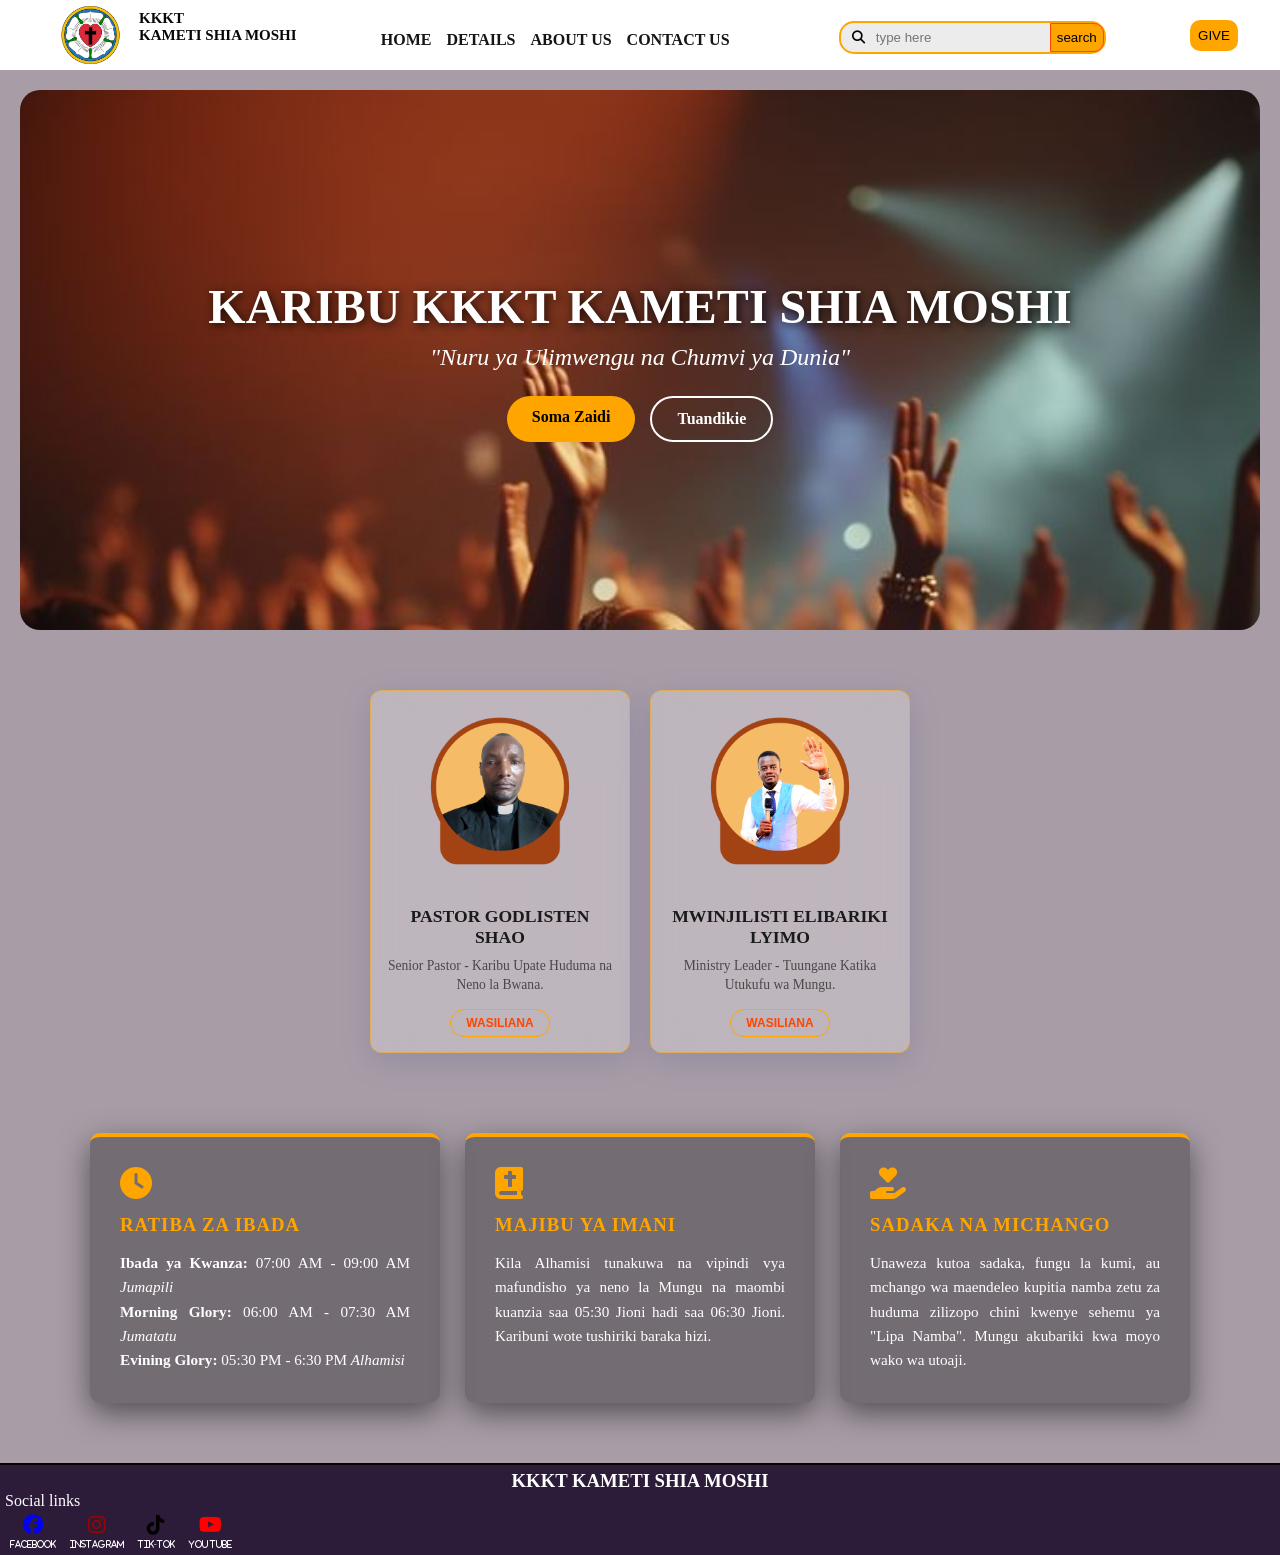
<file: index.html>
<!DOCTYPE html>
<html lang="Eng">
    <head>
        <title>KAMETI DASHBOARD</title>
        <meta charset="UTF-8">
        <meta name="viewport" content="width=device-width, initial-scale=1.0">
        <link rel="stylesheet" href="web.css">
        <link rel="stylesheet" href="https://cdnjs.cloudflare.com/ajax/libs/font-awesome/6.4.0/css/all.min.css"/>
    </head>
    <body>
        <header>
            <div class="logo">
                <img src="assert/logo.png" alt="lutheran logo">
                <h2>KKKT <br> KAMETI SHIA MOSHI</h2>
            </div>
            <nav>
                <ul id="bar">
                    <li><a href="index.html">HOME</a></li>
                    <li><a href="details.html">DETAILS</a></li>
                    <li><a href="about.html">ABOUT US</a></li>
                    <li><a href="contact.html">CONTACT US</a></li>
                </ul>
            </nav>

            <div class="search-container">
                <button class="btn1"><i class="fas fa-search"></i></button>
                <input type="search" placeholder="type here" name="search" id="search">
                <button>search</button>
            </div>

            <div class="btn-give">
                <button>GIVE</button>
            </div>
        </header>
        <main>
            <section class="hero-section">
                <div class="hero-content">
                    <h1>KARIBU KKKT KAMETI SHIA MOSHI</h1>
                    <p>"Nuru ya Ulimwengu na Chumvi ya Dunia"</p>
                    <div class="hero-btns">
                        <a href="about.html" class="btn-primary">Soma Zaidi</a>
                        <a href="contact.html" class="btn-secondary">Tuandikie</a>
                    </div>
                </div>
            </section>

            <section class="leaders">
        <div class="leader-grid">
            <div class="card">
                <img src="./assert/mchungaji.png" alt="Pastor">
                <div class="card-info">
                    <h3>PASTOR GODLISTEN SHAO</h3>
                    <p>Senior Pastor - Karibu Upate Huduma na Neno la Bwana.</p>
                    <button class="btn-outline">WASILIANA</button>
                </div>
            </div>
            <div class="card">
                <img src="./assert/mwinjilist.png" alt="Grace Mwangi">
                <div class="card-info">
                    <h3>MWINJILISTI ELIBARIKI LYIMO</h3>
                    <p>Ministry Leader - Tuungane Katika Utukufu wa Mungu.</p>
                    <button class="btn-outline">WASILIANA</button>
                </div>
            </div>
        </div>
    </section>
            <div class="details">
                <div class="details-card">
                    <i class="fas fa-clock" style="font-size: 2rem; color: orange;"></i>
                    <h3>RATIBA ZA IBADA</h3>
                    <p><strong>Ibada ya Kwanza:</strong> 07:00 AM - 09:00 AM <em>Jumapili</em></p>
                    <p><strong>Morning Glory:</strong> 06:00 AM - 07:30 AM <em>Jumatatu</em></p>
                    <p><strong>Evining Glory:</strong> 05:30 PM - 6:30 PM <em>Alhamisi</em></p>
                </div>

                <div class="details-card">
                    <i class="fas fa-bible" style="font-size: 2rem; color: orange;"></i>
                    <h3>MAJIBU YA IMANI</h3>
                    <p>Kila Alhamisi tunakuwa na vipindi vya mafundisho ya neno la Mungu na maombi kuanzia saa 05:30 Jioni hadi saa 06:30 Jioni. Karibuni wote tushiriki baraka hizi.</p>
                </div>

                <div class="details-card">
                    <i class="fas fa-hand-holding-heart" style="font-size: 2rem; color: orange;"></i>
                    <h3>SADAKA NA MICHANGO</h3>
                    <p>Unaweza kutoa sadaka, fungu la kumi, au mchango wa maendeleo kupitia namba zetu za huduma zilizopo chini kwenye sehemu ya "Lipa Namba". Mungu akubariki kwa moyo wako wa utoaji.</p>
                </div>
            </div>
        </main>
        <footer>
            <div>
                <h3>KKKT KAMETI SHIA MOSHI</h3>
            </div>
            <div class="foter">
                <p>Social links</p>
                <button class="btn1"><i class="fab fa-facebook"><a href="#">facebook</a></i></button>
                <button class="btn2"><i class="fab fa-instagram"><a href="#">Instagram</a></i></button>
                <button class="btn3"><i class="fab fa-tiktok"><a href="#">Tik-tok</a></i></button>
                <button class="btn4"><i class="fab fa-youtube"><a href="#">YOU tube</a></i></button>
            </div>
            <div>
                <!===== lipa namba =====>
            </div>
        </footer>

        <div class="down-mobile-btn">
            <nav>
                <ul id="bar">
                    <li><a href="index.html">HOME</a></li>
                    <li><a href="details.html">DETAILS</a></li>
                    <li><a href="about.html">ABOUT US</a></li>
                    <li><a href="contact.html">CONTACT US</a></li>
                </ul>
            </nav>
        </div>
    </body>
</html>
</file>
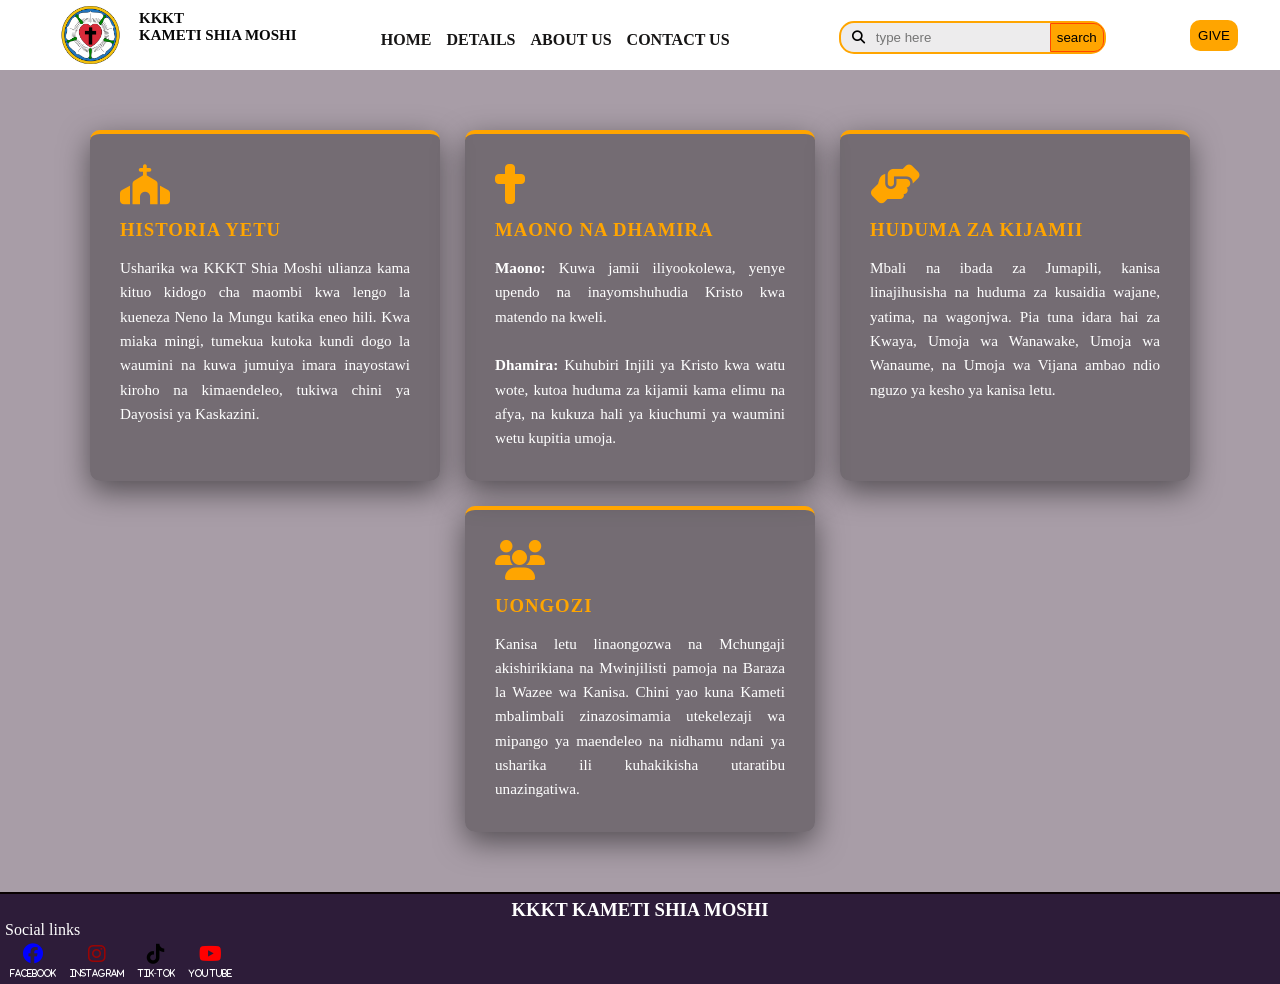
<file: about.html>
<!DOCTYPE html>
<html lang="Eng">
    <head>
        <title>ABOUT DASHBOARD</title>
        <meta charset="UTF-8">
        <meta name="viewport" content="width=device-width, initial-scale=1.0">
        <link rel="stylesheet" href="web.css">
        <link rel="stylesheet" href="https://cdnjs.cloudflare.com/ajax/libs/font-awesome/6.4.0/css/all.min.css"/>
    </head>
    <body>
        <header>
            <div class="logo">
                <img src="assert/logo.png" alt="lutheran logo">
                <h2>KKKT <br> KAMETI SHIA MOSHI</h2>
            </div>
            <nav>
                <ul id="bar">
                    <li><a href="index.html">HOME</a></li>
                    <li><a href="details.html">DETAILS</a></li>
                    <li><a href="about.html">ABOUT US</a></li>
                    <li><a href="contact.html">CONTACT US</a></li>
                </ul>
            </nav>

            <div class="search-container">
                <button class="btn1"><i class="fas fa-search"></i></button>
                <input type="search" placeholder="type here" name="search" id="search">
                <button>search</button>
            </div>

            <div class="btn-give">
                <button>GIVE</button>
            </div>
        </header>
        <main>
            <div class="details">
                <div class="details-card">
                    <i class="fas fa-church" style="font-size: 2.5rem; color: orange;"></i>
                    <h3>HISTORIA YETU</h3>
                    <p>Usharika wa KKKT Shia Moshi ulianza kama kituo kidogo cha maombi kwa lengo la kueneza Neno la Mungu katika eneo hili. Kwa miaka mingi, tumekua kutoka kundi dogo la waumini na kuwa jumuiya imara inayostawi kiroho na kimaendeleo, tukiwa chini ya Dayosisi ya Kaskazini.</p>
                </div>

                <div class="details-card">
                    <i class="fas fa-cross" style="font-size: 2.5rem; color: orange;"></i>
                    <h3>MAONO NA DHAMIRA</h3>
                    <p><strong>Maono:</strong> Kuwa jamii iliyookolewa, yenye upendo na inayomshuhudia Kristo kwa matendo na kweli.<br><br>
                    <strong>Dhamira:</strong> Kuhubiri Injili ya Kristo kwa watu wote, kutoa huduma za kijamii kama elimu na afya, na kukuza hali ya kiuchumi ya waumini wetu kupitia umoja.</p>
                </div>

                <div class="details-card">
                    <i class="fas fa-hands-helping" style="font-size: 2.5rem; color: orange;"></i>
                    <h3>HUDUMA ZA KIJAMII</h3>
                    <p>Mbali na ibada za Jumapili, kanisa linajihusisha na huduma za kusaidia
                         wajane, yatima, na wagonjwa. Pia tuna idara hai za Kwaya, Umoja wa Wanawake, 
                         Umoja wa Wanaume, na Umoja wa Vijana ambao ndio nguzo ya kesho ya kanisa letu.</p>
                </div>

                <div class="details-card">
                    <i class="fas fa-users" style="font-size: 2.5rem; color: orange;"></i>
                    <h3>UONGOZI</h3>
                    <p>Kanisa letu linaongozwa na Mchungaji akishirikiana na Mwinjilisti pamoja na Baraza la Wazee wa Kanisa. 
                    Chini yao kuna Kameti mbalimbali 
                    zinazosimamia utekelezaji wa mipango ya maendeleo na nidhamu ndani ya 
                    usharika ili kuhakikisha utaratibu unazingatiwa.</p>
                </div>
            </div>
        </main>
        <footer>
            <div>
                <h3>KKKT KAMETI SHIA MOSHI</h3>
            </div>
            <div class="foter">
                <p>Social links</p>
                <button class="btn1"><i class="fab fa-facebook"><a href="#">facebook</a></i></button>
                <button class="btn2"><i class="fab fa-instagram"><a href="#">Instagram</a></i></button>
                <button class="btn3"><i class="fab fa-tiktok"><a href="#">Tik-tok</a></i></button>
                <button class="btn4"><i class="fab fa-youtube"><a href="#">YOU tube</a></i></button>
            </div>
            <div>
                <!===== lipa namba =====>
            </div>
        </footer>

        <div class="down-mobile-btn">
            <nav>
                <ul id="bar">
                    <li><a href="index.html">HOME</a></li>
                    <li><a href="details.html">DETAILS</a></li>
                    <li><a href="about.html">ABOUT US</a></li>
                    <li><a href="contact.html">CONTACT US</a></li>
                </ul>
            </nav>
        </div>
    </body>
</html>
</file>
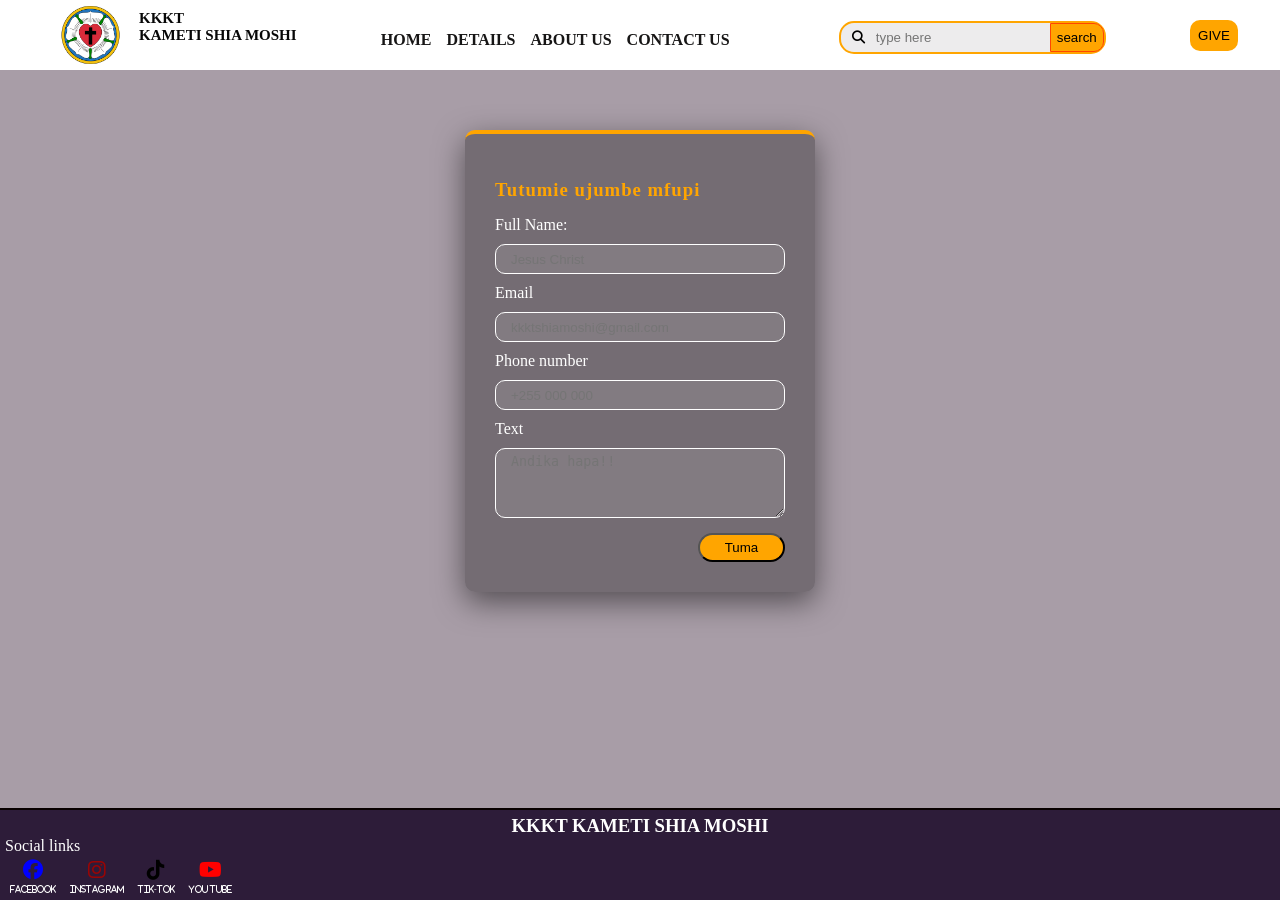
<file: contact.html>
<!DOCTYPE html>
<html lang="Eng">
    <head>
        <title>CONTACT DASHBOARD</title>
        <meta charset="UTF-8">
        <meta name="viewport" content="width=device-width, initial-scale=1.0">
        <link rel="stylesheet" href="web.css">
        <link rel="stylesheet" href="https://cdnjs.cloudflare.com/ajax/libs/font-awesome/6.4.0/css/all.min.css"/>
    </head>
    <body>
        <header>
            <div class="logo">
                <img src="assert/logo.png" alt="lutheran logo">
                <h2>KKKT <br> KAMETI SHIA MOSHI</h2>
            </div>
            <nav>
                <ul id="bar">
                    <li><a href="index.html">HOME</a></li>
                    <li><a href="details.html">DETAILS</a></li>
                    <li><a href="about.html">ABOUT US</a></li>
                    <li><a href="contact.html">CONTACT US</a></li>
                </ul>
            </nav>

            <div class="search-container">
                <button class="btn1"><i class="fas fa-search"></i></button>
                <input type="search" placeholder="type here" name="search" id="search">
                <button>search</button>
            </div>

            <div class="btn-give">
                <button>GIVE</button>
            </div>
        </header>
        <main>
            
            <section>
                <div class="details">
                    <div class="details-card">
                        <div>
                            <h3>Tutumie ujumbe mfupi</h3>
                        </div>
                        <form>
                            <label for="cont-name">Full Name:</label>
                            <input type="text" name="cont-name" id="cont-name" placeholder="Jesus Christ">
                            <label for="email">Email</label>
                            <input type="email" name="email" id="email" placeholder="kkktshiamoshi@gmail.com">
                            <label for="phone-number">Phone number</label>
                            <input type="number" name="phone-number" id="phone-number" placeholder="+255 000 000">
                            <label for="text">Text</label>
                            <textarea name="text" id="text" placeholder="Andika hapa!!"></textarea>
                            <button>Tuma</button>
                        </form>
                    </div>
                </div>
            </section>

            
        </main>
        <footer>
            <div>
                <h3>KKKT KAMETI SHIA MOSHI</h3>
            </div>
            <div class="foter">
                <p>Social links</p>
                <button class="btn1"><i class="fab fa-facebook"><a href="#">facebook</a></i></button>
                <button class="btn2"><i class="fab fa-instagram"><a href="#">Instagram</a></i></button>
                <button class="btn3"><i class="fab fa-tiktok"><a href="#">Tik-tok</a></i></button>
                <button class="btn4"><i class="fab fa-youtube"><a href="#">YOU tube</a></i></button>
            </div>
            <div>
                <!===== lipa namba =====>
            </div>
        </footer>

        <div class="down-mobile-btn">
            <nav>
                <ul id="bar">
                    <li><a href="index.html">HOME</a></li>
                    <li><a href="details.html">DETAILS</a></li>
                    <li><a href="about.html">ABOUT US</a></li>
                    <li><a href="contact.html">CONTACT US</a></li>
                </ul>
            </nav>
                                                                                                </div>
    </body>
</html>
</file>
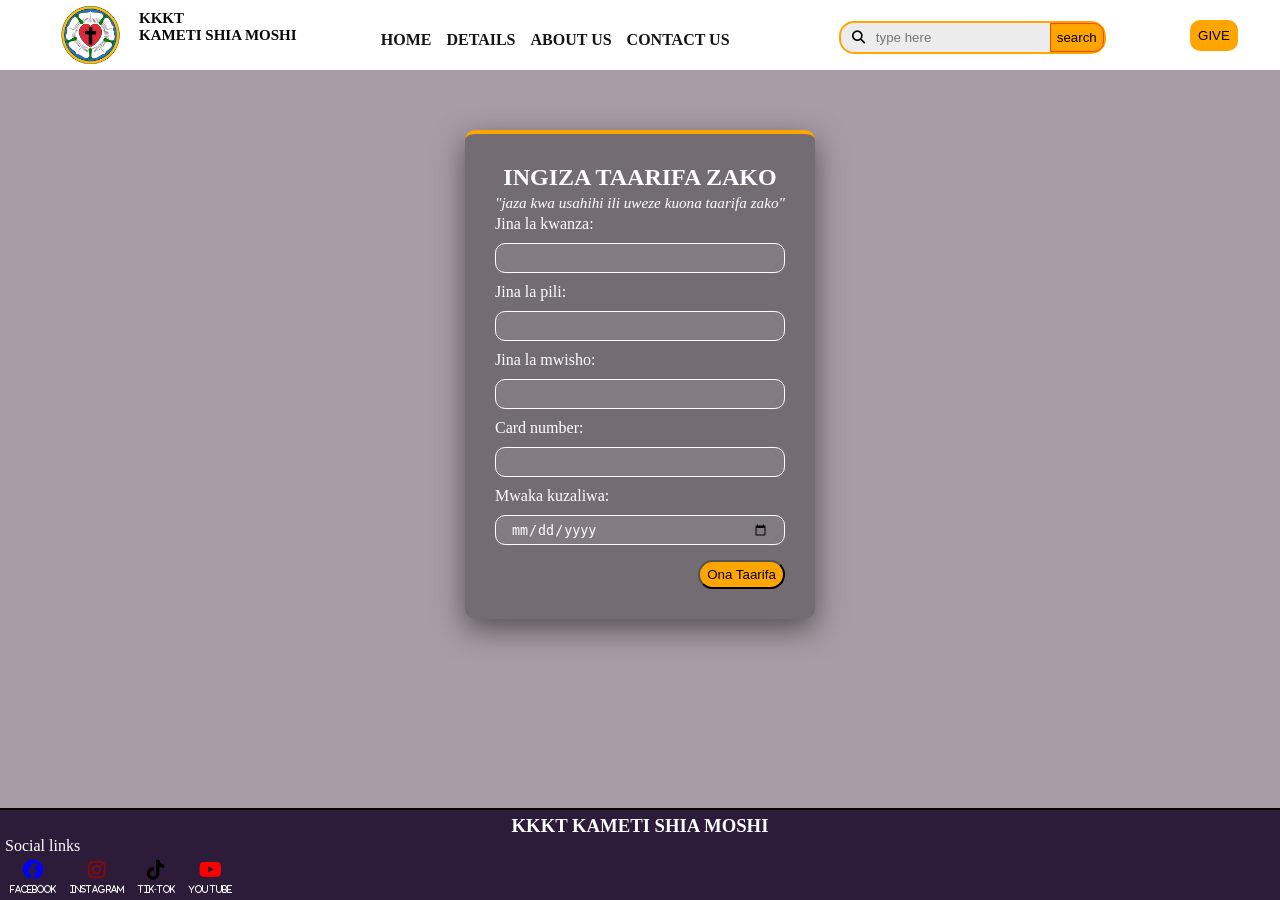
<file: details.html>
<!DOCTYPE html>
<html lang="Eng">
    <head>
        <title>DETAILS DASHBOARD</title>
        <meta charset="UTF-8">
        <meta name="viewport" content="width=device-width, initial-scale=1.0">
        <link rel="stylesheet" href="web.css">
        <link rel="stylesheet" href="https://cdnjs.cloudflare.com/ajax/libs/font-awesome/6.4.0/css/all.min.css"/>
    </head>
    <body>
        <header>
            <div class="logo">
                <img src="assert/logo.png" alt="lutheran logo">
                <h2>KKKT <br> KAMETI SHIA MOSHI</h2>
            </div>
            <nav>
                <ul id="bar">
                    <li><a href="index.html">HOME</a></li>
                    <li><a href="details.html">DETAILS</a></li>
                    <li><a href="about.html">ABOUT US</a></li>
                    <li><a href="contact.html">CONTACT US</a></li>
                </ul>
            </nav>

            <div class="search-container">
                <button class="btn1"><i class="fas fa-search"></i></button>
                <input type="search" placeholder="type here" name="search" id="search">
                <button>search</button>
            </div>

            <div class="btn-give">
                <button>GIVE</button>
            </div>
        </header>
        <main>
            <div class="details">
                <div class="details-card">
                    <div>
                        <h2>INGIZA TAARIFA ZAKO</h2>
                        <p><em>"jaza kwa usahihi ili uweze kuona taarifa zako"</em></p>
                    </div>
                    
                    <div class="meza">
                        <form>
                            <label for="first-name">Jina la kwanza:</label>
                            <input type="text" name="first-name" id="first-name">
                            <label for="middle-name">Jina la pili:</label>
                            <input type="text" name="middle-name" id="middle-name">
                            <label for="last-name">Jina la mwisho:</label>
                            <input type="text" name="last-name" id="last-name">
                            <label for="card-number">Card number:</label>
                            <input type="number" name="card-number" id="card-number">
                            <label for="birthday">Mwaka kuzaliwa:</label>
                            <input type="date" name="birthday" id="birthday">
                            <button>Ona Taarifa</button>
                        </form>
                    </div>
                </div>
            </div>
        </main>
        <footer>
            <div>
                <h3>KKKT KAMETI SHIA MOSHI</h3>
            </div>
            <div class="foter">
                <p>Social links</p>
                <button class="btn1"><i class="fab fa-facebook"><a href="#">facebook</a></i></button>
                <button class="btn2"><i class="fab fa-instagram"><a href="#">Instagram</a></i></button>
                <button class="btn3"><i class="fab fa-tiktok"><a href="#">Tik-tok</a></i></button>
                <button class="btn4"><i class="fab fa-youtube"><a href="#">YOU tube</a></i></button>
            </div>
            <div>
                <!===== lipa namba =====>
            </div>
        </footer>

        <div class="down-mobile-btn">
            <nav>
                <ul id="bar">
                    <li><a href="index.html">HOME</a></li>
                    <li><a href="details.html">DETAILS</a></li>
                    <li><a href="about.html">ABOUT US</a></li>
                    <li><a href="contact.html">CONTACT US</a></li>
                </ul>
            </nav>
        </div>
    </body>
</html>
</file>
<file: web.css>
* {
    margin: 0;
    padding: 0;
    box-sizing: border-box;
}

body{
    background-color: rgba(31, 1, 27, 0.384);
    background-size: cover;
    background-position: top-center;
    background-attachment: fixed;
    background-repeat: no-repeat;
    display: flex;
    min-height: 100vh;
    flex-direction: column;
}

header{
    background-color: white;
    display: flex;
    align-items: center;
    justify-content: space-around;
}

.logo{
    display: flex;
    width: auto;
    height: 70px;
    color: rgb(7, 7, 7);
    font-size: 10px;
}
.logo h2 {
    margin-top: 10px;
}
.search-container{
    background-color: rgba(185, 183, 185, 0.26);
    background-size: cover;
    border: 2px solid orange;
    width: fit-content;
    height: fit-content;
    display: flex;
    gap: 5px;
    margin-top: 5px;
    align-items: center;
    border-radius: 15px;
}

.search-container input{
    background-color: transparent;
    width: 200%;
    border: none;
    outline: none;
}

.search-container .btn1{
    background: none;
    margin-left: 5px;
    border: none;
}
.search-container button{
    padding: 6px;
    border-radius: 0 10px 10px 0;
    border: 1px solid rgb(255, 69, 0);
    background-color: rgb(255, 165, 0);
}

.btn-give button{
    padding: 8px;
    border-radius: 10px;
    border: none;
    background-color: orange;
}

nav{
    display: flex;
    margin-top: 10px; 
    margin-right: 25px;

}
nav ul { 
    list-style: none; 
    display: flex;
    gap: 15px; 
}

nav ul li a { 
    display: inline-block;
    color: #161515; 
    text-decoration: none; 
    font-weight: bold; 
    font-size: 1rem; 
    transition: all 0.3s ease; 
}

nav ul li a:hover { 
    transform: translateY(-5px);
    text-decoration: underline; 
    color: orangered;
}

nav button{
    display: none;
}

main{
    flex: 1;
    margin: 20px;
    flex-wrap: wrap;
}

.hero-section {
    height: 60vh;
    display: flex;
    background-image: url(assert/hero.jpg);
    background-repeat: no-repeat;
    background-size: cover;
    border-radius: 20px;
    justify-content: center;
    align-items: center;
    text-align: center;
    color: white;
    padding: 20px;
}

.hero-content h1 {
    font-size: 3rem;
    text-shadow: 2px 2px 10px rgba(0,0,0,0.8);
    margin-bottom: 10px;
}

.hero-content p {
    font-style: italic;
    font-size: 1.5rem;
    margin-bottom: 25px;
}

.hero-btns {
    display: flex;
    gap: 15px;
    justify-content: center;
}

.btn-primary, .btn-secondary {
    padding: 12px 25px;
    text-decoration: none;
    border-radius: 30px;
    font-weight: bold;
    transition: 0.3s;
}

.btn-primary {
    background-color: orange;
    color: black;
}

.btn-secondary {
    border: 2px solid white;
    color: white;
}

.btn-primary:hover {
    background-color: orangered;
    color: white;
}

.btn-secondary:hover {
    background-color: white;
    color: black;
}

/* Leaders Section - Saizi Ndogo (Compact) */
.leaders {
    padding: 40px 10%;
    text-align: center;
}

.leader-grid {
    display: flex; 
    justify-content: center;
    flex-wrap: wrap;
    gap: 20px;
    margin-top: 20px;
}

.card {
    width: 260px; 
    border-radius: 12px;
    overflow: hidden;
    box-shadow: 0 8px 32px 0 rgba(31, 38, 135, 0.15); 
    transition: 0.3s;
    background: rgba(255, 255, 255, 0.25);
    backdrop-filter: blur(40px);
    -webkit-backdrop-filter: blur(40px);
    border: 1px solid rgba(255, 166, 0, 0.527);
}

.card:hover {
    transform: translateY(-5px);
}

.card img {
    width: 100%;
    height: 200px;
    object-fit: cover;
    display: block;
}

.card-info {
    padding: 15px; 
}

.card-info h3 {
    color: #1a1a1a;
    font-size: 1.1rem;
    margin-bottom: 8px;
    text-transform: uppercase;
}

.card-info p {
    color: #494848;
    font-size: 0.85rem;
    line-height: 1.4;
    margin-bottom: 15px;
}

.btn-outline {
    border: 1.5px solid orange;
    color: orangered;
    background: transparent;
    padding: 6px 15px;
    border-radius: 20px;
    font-weight: bold;
    cursor: pointer;
    font-size: 0.75rem;
    transition: 0.3s;
}

.btn-outline:hover {
    background: orange;
    color: white;
}


.details {
    display: flex;
    flex-wrap: wrap; 
    justify-content: center;
    gap: 25px;
    padding: 40px 20px;
    width: 100%;
}

.details-card {
    background: rgba(0, 0, 0, 0.315); 
    border-top: 4px solid orange; 
    width: 350px; 
    padding: 30px;
    border-radius: 10px;
    color: white;
    text-align: start;
    box-shadow: 0 10px 30px rgba(0,0,0,0.5);
    transition: transform 0.3s ease;
}

.details-card:hover {
    transform: translateY(-10px); 
}

.details-card h3 {
    margin: 15px 0;
    color: orange;
    letter-spacing: 1px;
}

.details-card p {
    font-size: 0.95rem;
    line-height: 1.6;
    text-align: justify; 
}

.details-card h2, p{
    text-align: center;
}

.details-card form {
    display: flex;
    flex-direction: column;
    gap: 10px;
}

.details-card input {
    background: rgba(255, 255, 255, 0.1); 
    border: 1px solid white;
    border-radius: 10px;
    padding: 0 15px;
    height: 30px;
    color: white;
}

.details-card textarea {
    background: rgba(255, 255, 255, 0.1); 
    border: 1px solid white;
    border-radius: 10px;
    padding: 5px 15px;
    height: 70px;
    color: white;
}

.details-card button{
    background: orange;
    width: 30%;
    padding: 5px;
    border-radius: 15px;
    margin-top: 5px;
    margin-left: 70%;
}

footer{
    background-color: rgba(21, 3, 37, 0.836);
    background-size: contain;
    background-repeat: no-repeat;
    display: flex;
    flex-direction: column;
    justify-content: center;
    border-top: 2px solid #080000;
    color: white;
    
}

footer h3{
    text-align: center;
    margin-top: 5px;
}

.foter{
    margin-left: 5px;
}

.foter p{
    text-align: left;
}

.foter button{
    background: none;
    border: none;
    list-style: none;
    padding: 5px;
}

.foter button i{
    font-size: 20px;
}

.foter button i a{
    font-size: 8px;
    color: white;
    margin-top: 5PX;
    text-decoration: none;
    display: flex;
}

.foter button:hover{
    border: 2px solid orangered;
    border-radius: 10px;
    padding: 5px;
}

.foter .btn1 i {
    color: blue;
}

.foter .btn2{
    color: rgb(153, 5, 5);
}

.foter .btn4{
    color: red;
}

.down-mobile-btn{
    display: none;
}

@media (max-width: 768px) {

    header{
        justify-content: space-around;
    }

    .logo{
        height: 50px;
    }

    .logo h2{
        font-size: 15px;
        margin-bottom: 5px;  
    }
    nav ul {
        display: none;
    }
    .search-container{
        width: 200px;
        height: 25px;
    }

    .search-container button{
    padding: 5px;
    }


    .btn-give button{
        padding: 5px;
        margin-top: 2px;
    }
.hero-section {
    height: 30vh;
}

.hero-content h1 {
    font-size: 1.5rem;
    text-shadow: 2px 2px 10px rgba(0,0,0,0.8);
    margin-bottom: 10px;
}

.hero-content p {
    font-style: italic;
    font-size: 1rem;
    margin-bottom: 25px;
}

    .btn-primary, .btn-secondary {
    padding: 5px 8px;
    }

.leader-grid {
    gap: 5px;
    margin-top: 20px;
}

.card {
    width: 170px; 
    border-radius: 15px;
}

.card-info {
    padding: 3px; 
}

.btn-outline {
    border: 2px solid orange;
    padding: 6px 15px;
    margin-bottom: 5px;
}

          .down-mobile-btn {
        display: block !important; 
        position: fixed !important;
        bottom: 0 !important;
        left: 0 !important;
        width: 100% !important;
        background-color: white !important; 
        z-index: 9999 !important;
        padding: 10px 0 !important;
        border-top: 2px solid orange !important; /* Mstari wa juu wa menu */
    }

    .down-mobile-btn ul {
        display: flex !important; 
        justify-content: space-around !important;
        list-style: none !important;
        margin: 0 !important;
        padding: 0 5px !important;
    }

    .down-mobile-btn ul li a {
        font-size: 15px !important;
        text-decoration: none !important;
        color: black !important;
        font-weight: bold !important;
        /* HAPA NDIPO BORDER ILIPO */
        border: 2px solid orange !important; 
        padding: 6px 8px !important;
        border-radius: 5px !important;
    }

    .down-mobile-btn nav {
        margin: 0;
        justify-content: center;
        }
    
    body {
        padding-bottom: 40px; 
    }

    footer {
        display: none;
    }

}
</file>
